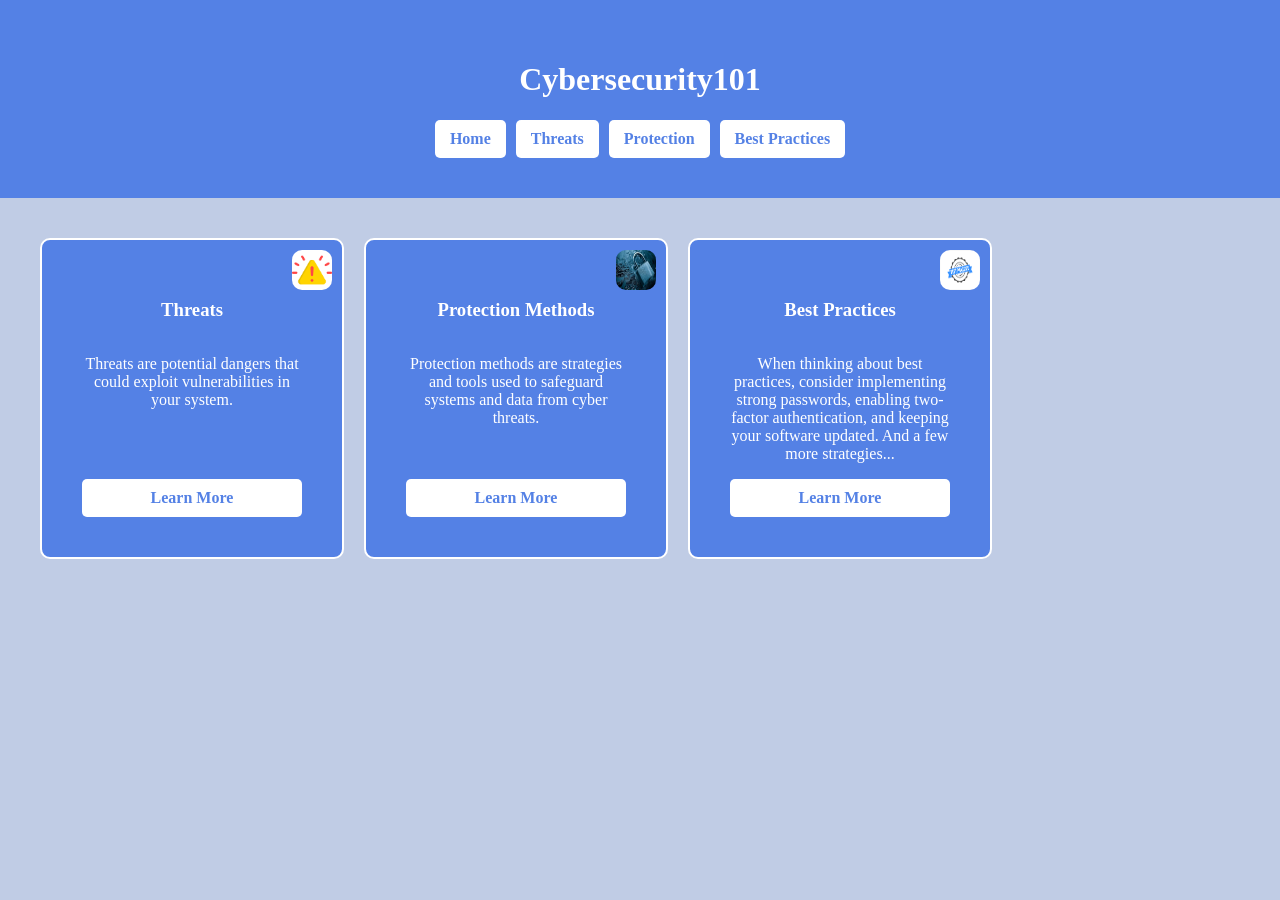
<file: index.html>
<!DOCTYPE html>
<html lang="en">
<head>
    <meta charset="UTF-8">
    <meta name="viewport" content="width=device-width, initial-scale=1.0">
    <title>Cybersecurity101</title>
    <link rel="stylesheet" href="style.css">
</head>

<body>
    <header>
        <h1>Cybersecurity101</h1>   

            <nav class="nav_bar">
                <a href="index.html" class="home_button">Home</a>
                <a href="threats.html" class="home_button">Threats</a>
                <a href="protection_methods.html" class="home_button">Protection</a>
                <a href="best_practices.html" class="home_button">Best Practices</a>
            </nav>

    </header>
    
    <section class="card_container">

    <div class="card">
        <img src="images/threat.png" class="card_img">
        <h3>Threats</h3>
        <p>Threats are potential dangers that could exploit vulnerabilities in your system.</p>        
        <a class="card_link" href="threats.html">Learn More</a>
    </div>

    <div class="card">
        <img src="images/protection.jpg" class="card_img">
        <h3>Protection Methods</h3>
        <p>Protection methods are strategies and tools used to safeguard systems and data from cyber threats.</p>
        <a class="card_link" href="protection_methods.html">Learn More</a>
    </div>

    <div class="card">
        <img src="images/bestpractice.png" class="card_img">
        <h3>Best Practices</h3>
        <p>When thinking about best practices, consider implementing strong passwords, enabling two-factor authentication, and keeping your software updated. And a few more strategies...</p>
        <a class="card_link" href="best_practices.html">Learn More</a>
    </div>


    </section>
</file>
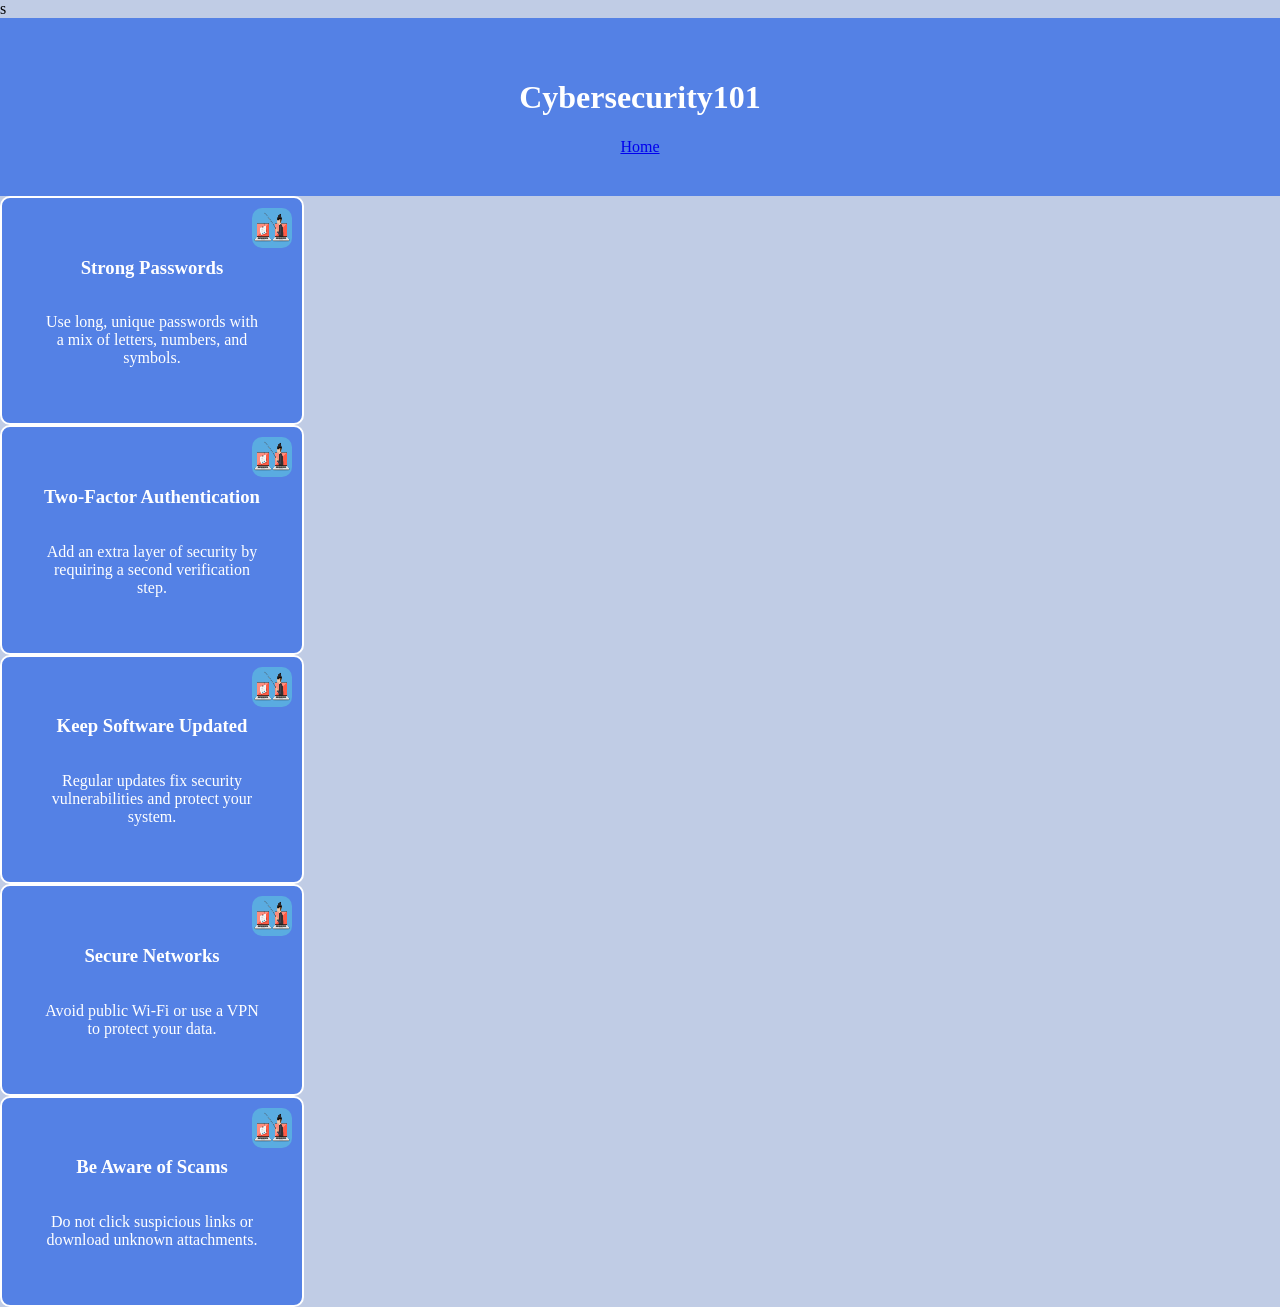
<file: best_practice.html>
<!DOCTYPE html>
<html lang="en">s
<head>
    <meta charset="UTF-8">
    <meta name="viewport" content="width=device-width, initial-scale=1.0">
    <title>Cybersecurity101</title>
    <link rel="stylesheet" href="style.css">
</head>

<body>
    <header>
        <h1>Cybersecurity101</h1>
        <a class="home-button" href="index.html">Home</a>
        
    </header>
    
    <section class="card-container">

        <div class="card">
            <img src="images/phishing.png" class="card_img">
            <h3>Strong Passwords</h3>
            <p>Use long, unique passwords with a mix of letters, numbers, and symbols.</p>
        </div>

        <div class="card">
            <img src="images/phishing.png" class="card_img">
            <h3>Two-Factor Authentication</h3>
            <p>Add an extra layer of security by requiring a second verification step.</p>
        </div>

        <div class="card">
            <img src="images/phishing.png" class="card_img">
            <h3>Keep Software Updated</h3>
            <p>Regular updates fix security vulnerabilities and protect your system.</p>
        </div>

        <div class="card">
            <img src="images/phishing.png" class="card_img">
            <h3>Secure Networks</h3>
            <p>Avoid public Wi-Fi or use a VPN to protect your data.</p>
        </div>

        <div class="card">
            <img src="images/phishing.png" class="card_img">
            <h3>Be Aware of Scams</h3>
            <p>Do not click suspicious links or download unknown attachments.</p>
        </div>


    </section>
</file>
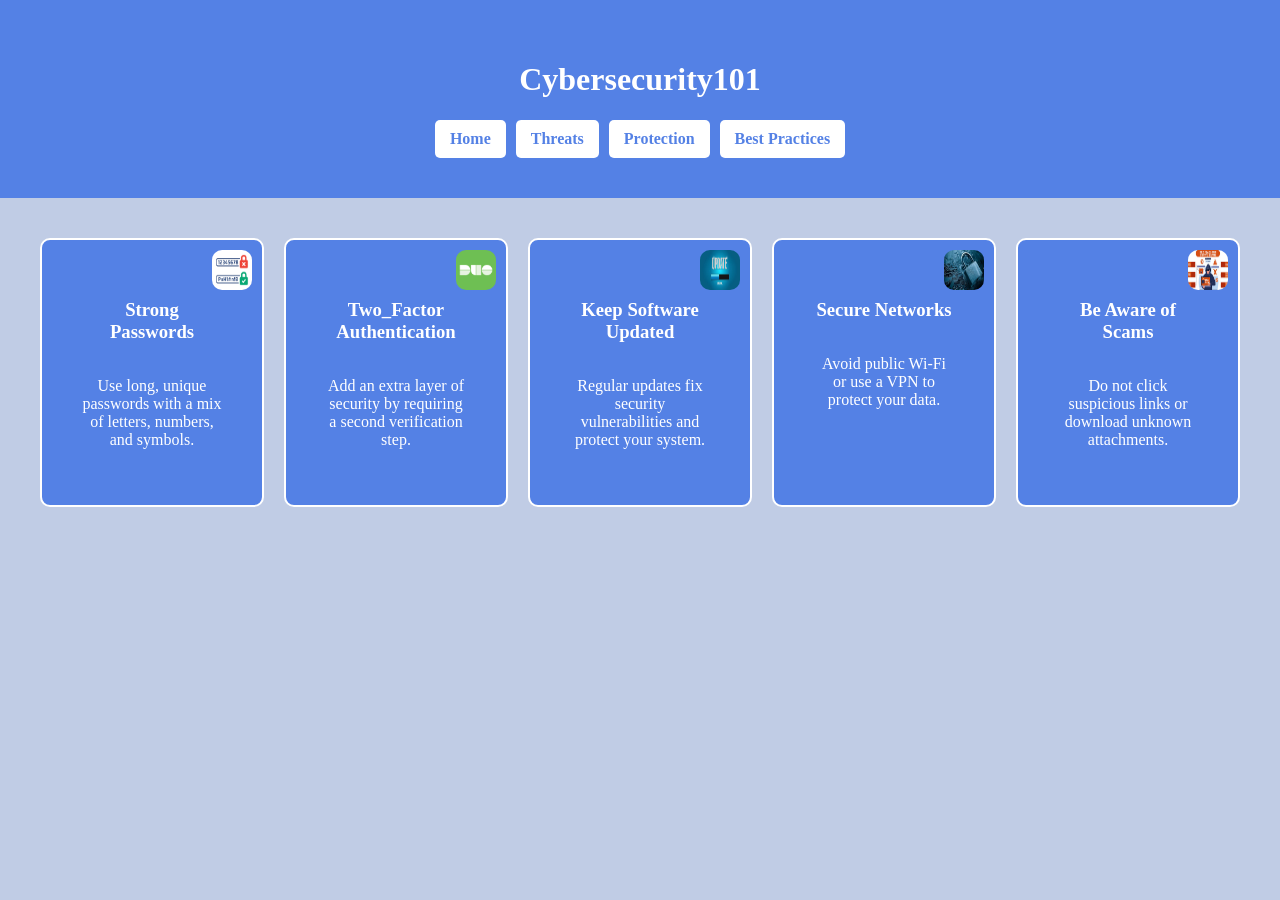
<file: best_practices.html>
<!DOCTYPE html>
<html lang="en">
<head>
    <meta charset="UTF-8">
    <meta name="viewport" content="width=device-width, initial-scale=1.0">
    <title>Cybersecurity101</title>
    <link rel="stylesheet" href="style.css">
</head>

<body>
    <header>
        <h1>Cybersecurity101</h1>   

            <nav class="nav_bar">
                <a href="index.html" class="home_button">Home</a>
                <a href="threats.html" class="home_button">Threats</a>
                <a href="protection_methods.html" class="home_button">Protection</a>
                <a href="best_practices.html" class="home_button">Best Practices</a>
            </nav>

    </header>
    
    <section class="card_container">

        <div class="card">
            <img src="images/strong password.png" class="card_img">
            <h3>Strong Passwords</h3>
            <p>Use long, unique passwords with a mix of letters, numbers, and symbols.</p>
        </div>

        <div class="card">
            <img src="images/duo.png" class="card_img">
            <h3>Two_Factor Authentication</h3>
            <p>Add an extra layer of security by requiring a second verification step.</p>
        </div>

        <div class="card">
            <img src="images/update.jpg" class="card_img">
            <h3>Keep Software Updated</h3>
            <p>Regular updates fix security vulnerabilities and protect your system.</p>
        </div>

        <div class="card">
            <img src="images/protection.jpg" class="card_img">
            <h3>Secure Networks</h3>
            <p>Avoid public Wi-Fi or use a VPN to protect your data.</p>
        </div>

        <div class="card">
            <img src="images/scam.jpg" class="card_img">
            <h3>Be Aware of Scams</h3>
            <p>Do not click suspicious links or download unknown attachments.</p>
        </div>


    </section>
</file>
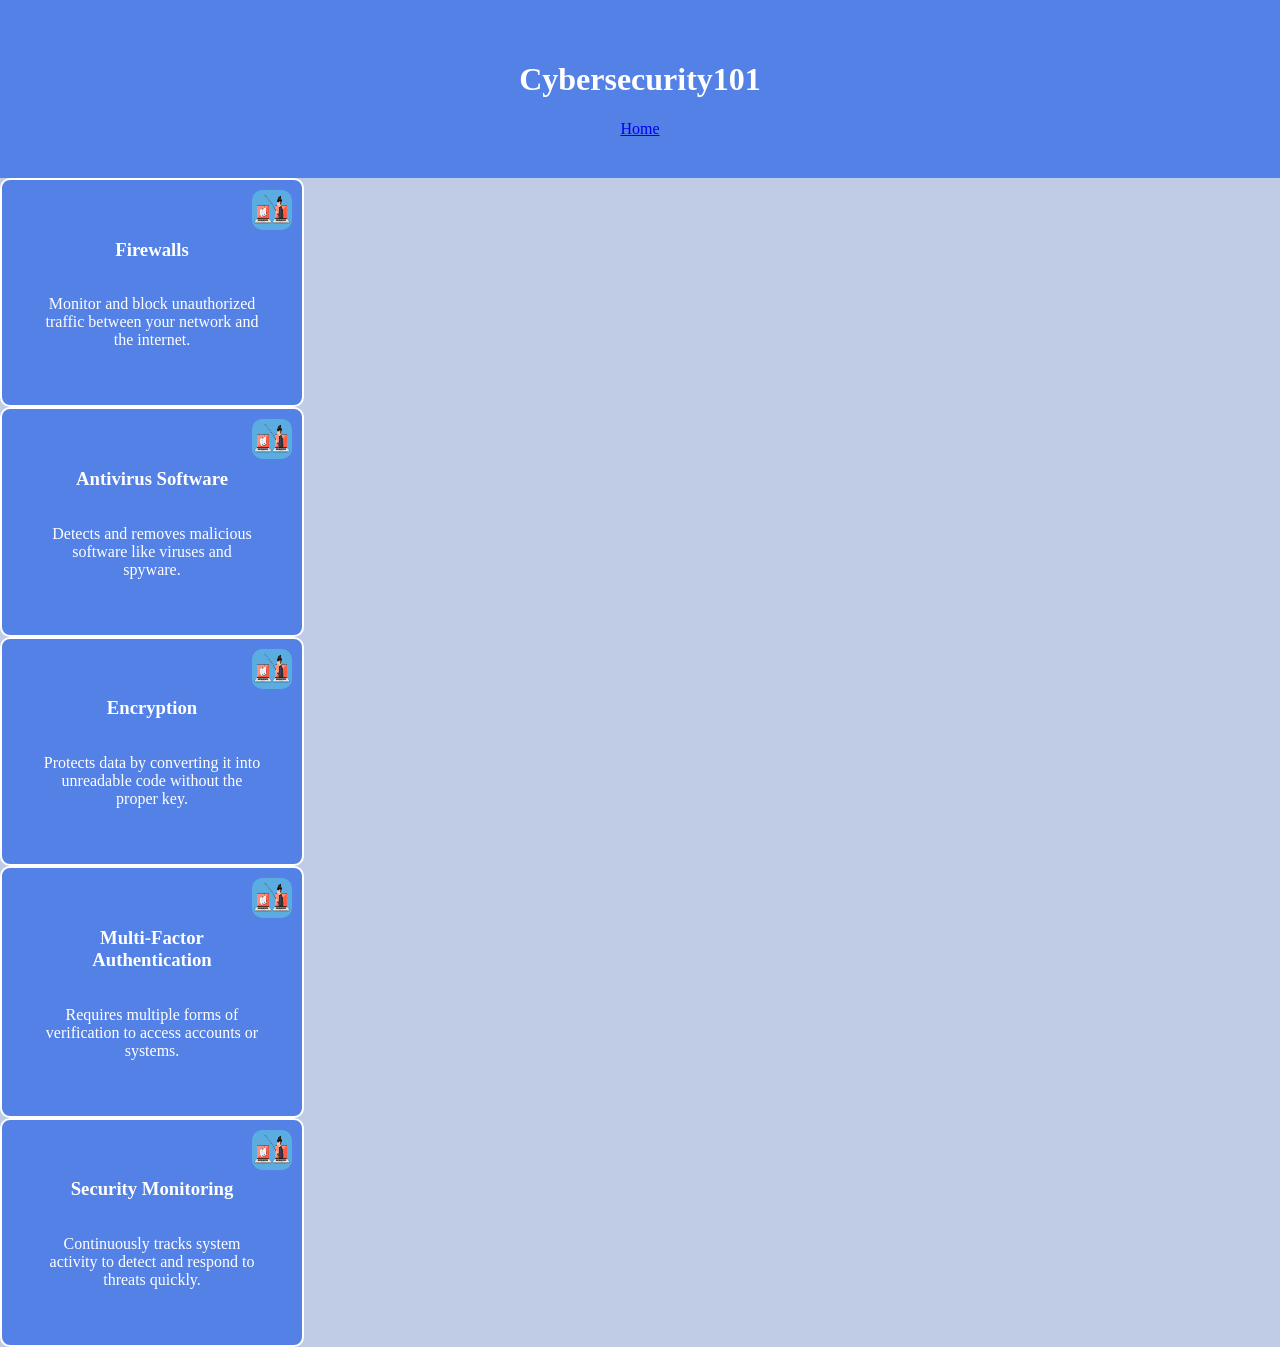
<file: defense.html>
<!DOCTYPE html>
<html lang="en">
<head>
    <meta charset="UTF-8">
    <meta name="viewport" content="width=device-width, initial-scale=1.0">
    <title>Cybersecurity101</title>
    <link rel="stylesheet" href="style.css">
</head>

<body>
    <header>
        <h1>Cybersecurity101</h1>
        <a class="home-button" href="index.html">Home</a>
        
    </header>
    
    <section class="card-container">

        <div class="card">
                <img src="images/phishing.png" class="card_img">
                <h3>Firewalls</h3>
                <p>Monitor and block unauthorized traffic between your network and the internet.</p>
            </div>

            <div class="card">
                <img src="images/phishing.png" class="card_img">
                <h3>Antivirus Software</h3>
                <p>Detects and removes malicious software like viruses and spyware.</p>
            </div>

            <div class="card">
                <img src="images/phishing.png" class="card_img">
                <h3>Encryption</h3>
                <p>Protects data by converting it into unreadable code without the proper key.</p>
            </div>

            <div class="card">
                <img src="images/phishing.png" class="card_img">
                <h3>Multi-Factor Authentication</h3>
                <p>Requires multiple forms of verification to access accounts or systems.</p>
            </div>

            <div class="card">
                <img src="images/phishing.png" class="card_img">
                <h3>Security Monitoring</h3>
                <p>Continuously tracks system activity to detect and respond to threats quickly.</p>
            </div>


    </section>
</file>
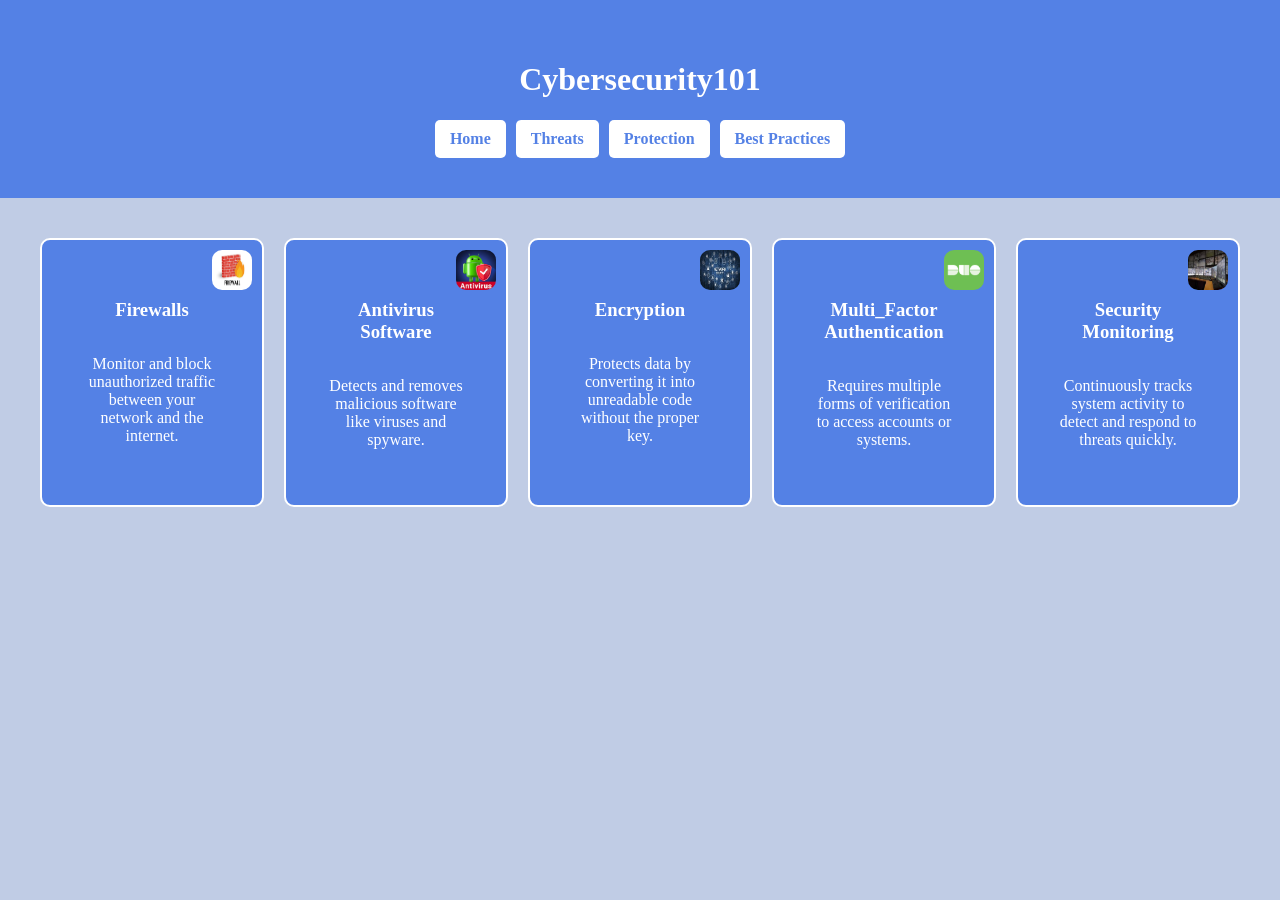
<file: protection_methods.html>
<!DOCTYPE html>
<html lang="en">
<head>
    <meta charset="UTF-8">
    <meta name="viewport" content="width=device-width, initial-scale=1.0">
    <title>Cybersecurity101</title>
    <link rel="stylesheet" href="style.css">
</head>

<body>
    
    <header>
        <h1>Cybersecurity101</h1>   

            <nav class="nav_bar">
                <a href="index.html" class="home_button">Home</a>
                <a href="threats.html" class="home_button">Threats</a>
                <a href="protection_methods.html" class="home_button">Protection</a>
                <a href="best_practices.html" class="home_button">Best Practices</a>
            </nav>

    </header>
    
    <section class="card_container">

        <div class="card">
                <img src="images/firewall.jpg" class="card_img">
                <h3>Firewalls</h3>
                <p>Monitor and block unauthorized traffic between your network and the internet.</p>
            </div>

            <div class="card">
                <img src="images/antivirus.jpg" class="card_img">
                <h3>Antivirus Software</h3>
                <p>Detects and removes malicious software like viruses and spyware.</p>
            </div>

            <div class="card">
                <img src="images/network.jpg" class="card_img">
                <h3>Encryption</h3>
                <p>Protects data by converting it into unreadable code without the proper key.</p>
            </div>

            <div class="card">
                <img src="images/duo.png" class="card_img">
                <h3>Multi_Factor Authentication</h3>
                <p>Requires multiple forms of verification to access accounts or systems.</p>
            </div>

            <div class="card">
                <img src="images/security.jpg" class="card_img">
                <h3>Security Monitoring</h3>
                <p>Continuously tracks system activity to detect and respond to threats quickly.</p>
            </div>


    </section>
</file>
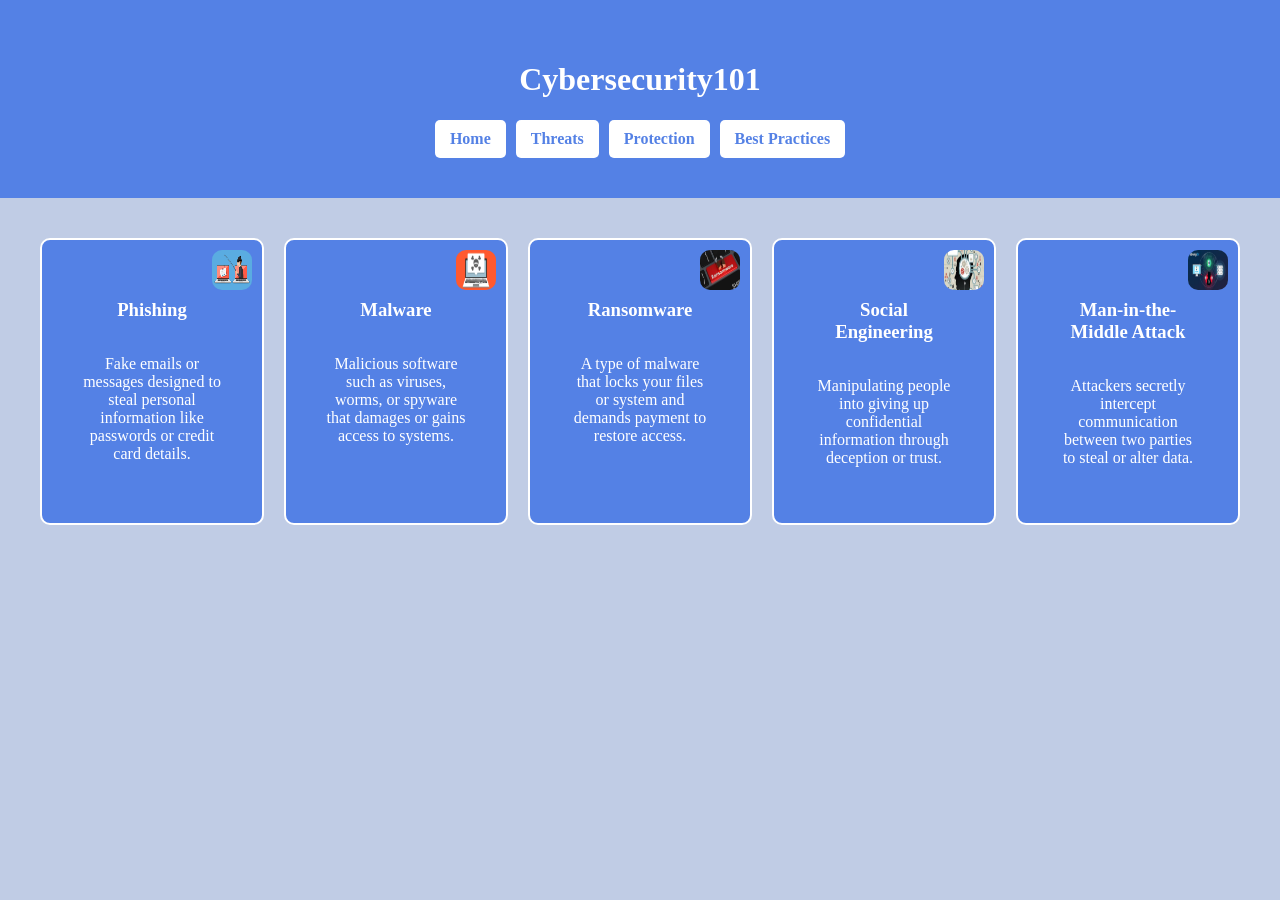
<file: threats.html>
<!DOCTYPE html>
<html lang="en">
<head>
    <meta charset="UTF-8">
    <meta name="viewport" content="width=device-width, initial-scale=1.0">
    <title>Cybersecurity101</title>
    <link rel="stylesheet" href="style.css">
</head>

<body>
    
    <header>
        <h1>Cybersecurity101</h1>   

            <nav class="nav_bar">
                <a href="index.html" class="home_button">Home</a>
                <a href="threats.html" class="home_button">Threats</a>
                <a href="protection_methods.html" class="home_button">Protection</a>
                <a href="best_practices.html" class="home_button">Best Practices</a>
            </nav>

    </header>
    
    <section class="card_container">

        <div class="card">
            <img src="images/phishing.png" class="card_img">
            <h3>Phishing</h3>
            <p>Fake emails or messages designed to steal personal information like passwords or credit card details.</p>
        </div>

        <div class="card">
            <img src="images/malware.png" class="card_img">
            <h3>Malware</h3>
            <p>Malicious software such as viruses, worms, or spyware that damages or gains access to systems.</p>
        </div>

        <div class="card">            
            <img src="images/ransomware.jpg" class="card_img">
            <h3>Ransomware</h3>
            <p>A type of malware that locks your files or system and demands payment to restore access.</p>
        </div>

        <div class="card">
            <img src="images/socialengineer.jpg" class="card_img">
            <h3>Social Engineering</h3>
            <p>Manipulating people into giving up confidential information through deception or trust.</p>
        </div>

        <div class="card">
            <img src="images/maninmiddleattack.jpg" class="card_img">
            <h3>Man-in-the-Middle Attack</h3>
            <p>Attackers secretly intercept communication between two parties to steal or alter data.</p>
        </div>


    </section>
</file>
<file: style.css>
body {
  font-family: 'Times New Roman', sans-serif;
  margin: 0;
  background-color: #C0CCE5;
}

.nav_bar {
  display: flex;
  gap: 10px;
  justify-content: center;
  margin-top: 20px;
}

header {
  background: #5481E5;
  color: white;
  padding: 40px;
  text-align: center;
}

.card_container {
  display: flex;
  flex-direction: row;
  gap: 20px;
  padding: 40px;
  max-width: 1200px;
  margin: auto;
}

.card {
  display: flex;
  flex-direction: column;
  background: #5481E5;
  color: white;
  border: 2px solid white;
  padding: 40px;
  border-radius: 10px;
  width: 220px;
  text-align: center;
  position: relative;

}

.card:hover {
  border-color:#C4C7DE;
}

.card_link {
  color: #5481E5;
  text-decoration: none;
  font-weight: bold;
  background-color: white;
  padding: 10px 15px;
  border-radius: 5px;
  margin-top: auto;

}

.card_link:hover {
  background-color: #C0CCE5;
  color: white;
}

.card_img{
  position: absolute;
  top: 10px;
  right: 10px;
  width: 40px;
  height: 40px;  
  border-radius: 10px;
}

.home_button {
  background-color: white;
  color: #5481E5;
  padding: 10px 15px;
  border-radius: 5px;
  text-decoration: none;
  font-weight: bold;
}

.home_button:hover {
  background-color: #C0CCE5;
  color: white;
}

/* Mobile layout */
@media (max-width: 768px) {
    .card_container {
      flex-direction: column;
      align-items: center;
    }

    .card {
      width: 100%;
    }

    header {
      display: flex;
      flex-direction: column;
    }

    header h1 {
      font-size: 16px;
  }
}
</file>
